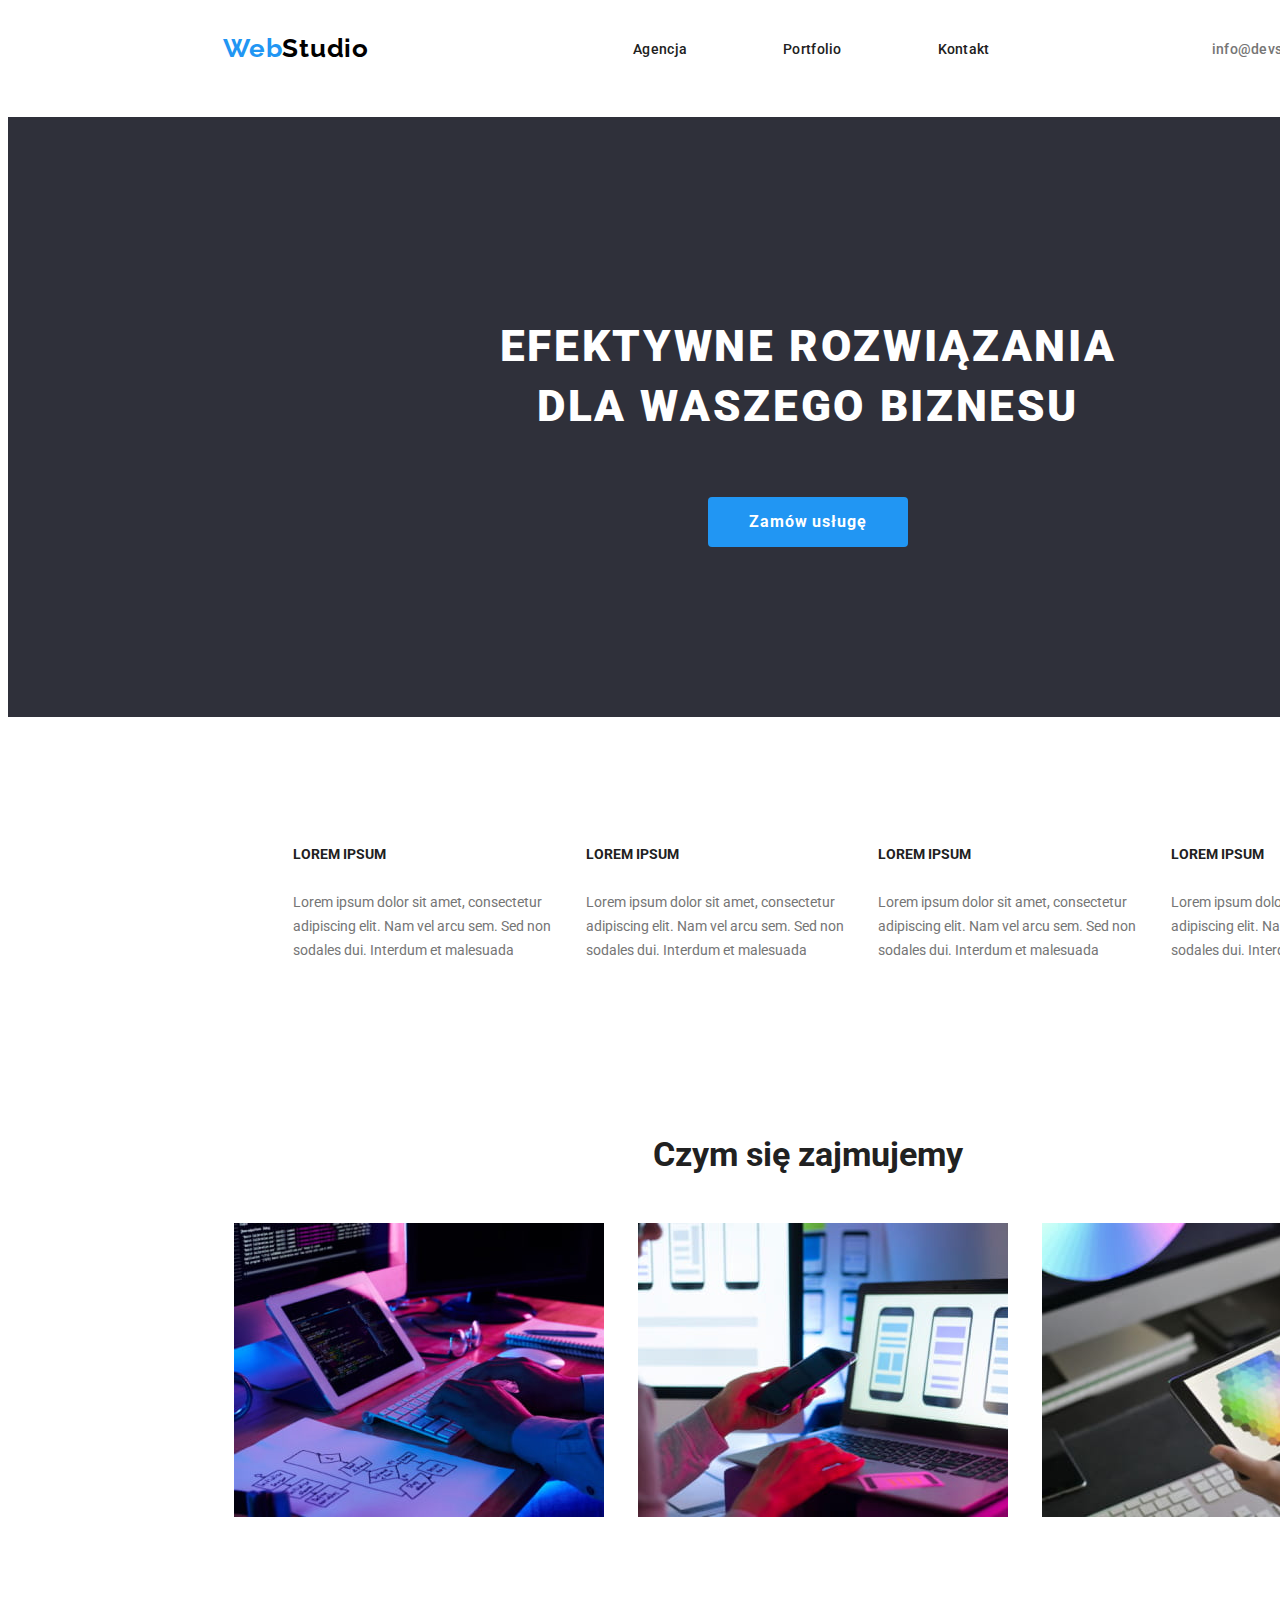
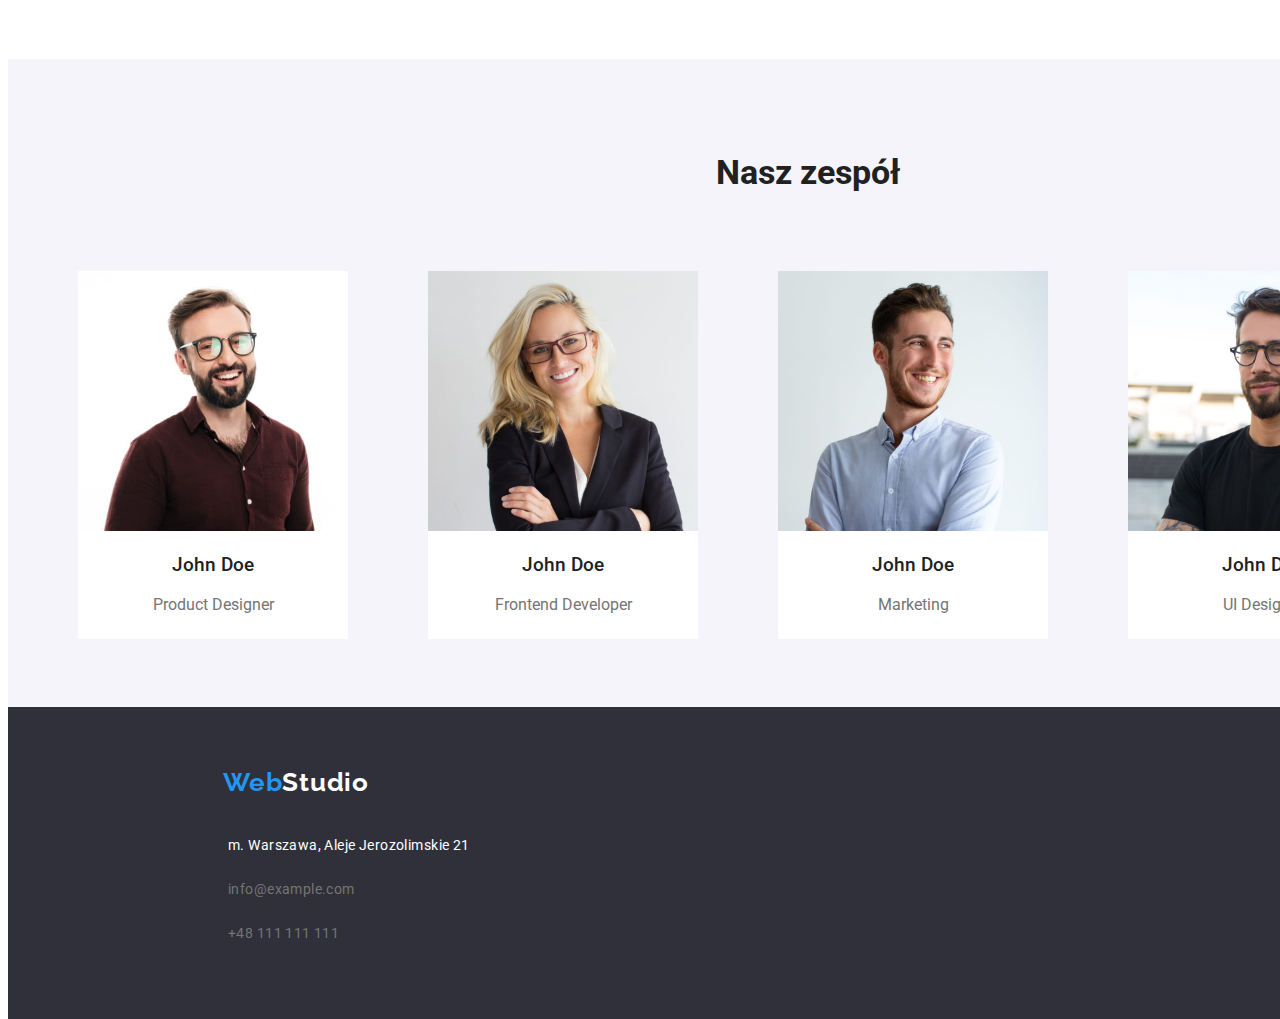
<file: index.html>
<!DOCTYPE html>
<html lang="en">
  <head>
    <meta charset="UTF-8" />
    <meta http-equiv="X-UA-Compatible" content="IE=edge" />
    <meta name="viewport" content="width=device-width, initial-scale=1.0" />
    <link rel="preconnect" href="https://fonts.googleapis.com" />
    <link rel="preconnect" href="https://fonts.gstatic.com" crossorigin />
    <link
      href="https://fonts.googleapis.com/css2?family=Raleway:wght@700&family=Roboto:ital,wght@0,400;0,500;0,900;1,700&display=swap"
      rel="stylesheet"
    />

    <link rel="stylesheet" href="./css/styles.css" />
    <title>WebStudio</title>
  </head>
  <body>
    <header class="top-navigation-bar">
      <a href="#" class="logo-header"><span>Web</span>Studio</a>
      <nav class="menu">
        <ul>
          <li><a href="./index.html">Agencja</a></li>
          <li><a href="./portfolio.html">Portfolio</a></li>
          <li>Kontakt</li>
        </ul>
      </nav>
      <ul class="contact-list-header">
        <li>
          <a href="#">info@devstudio.com</a>
        </li>
        <li>
          <a href="#">+48 111 111 111</a>
        </li>
      </ul>
    </header>
    <main>
      <section class="hero-baner">
        <h1>EFEKTYWNE ROZWIĄZANIA DLA WASZEGO BIZNESU</h1>
        <button type="button" class="baner-button">Zamów usługę</button>

      </section>
      <!-- <section class="service-description-list"> -->
        <ul class="service-description-list">
          <li class="description-module">
            <!--Pytanie: skoro mamy nie skakac wielkosciami naglowkow, tylko schodzic od najwiekszego do najmniejszego, to czy ponizej zamiast h4 dac <p> i go pogrubic w css czy jest jakis lepszy sposob?-->
            <h4 class="single-section-title">LOREM IPSUM</h4>
            <p class="section-description">
              Lorem ipsum dolor sit amet, consectetur adipiscing elit. Nam vel
              arcu sem. Sed non sodales dui. Interdum et malesuada
            </p>
          </li>
          <li class="description-module">
            <h4 class="single-section-title">LOREM IPSUM</h4>
            <p class="section-description">
              Lorem ipsum dolor sit amet, consectetur adipiscing elit. Nam vel
              arcu sem. Sed non sodales dui. Interdum et malesuada
            </p>
          </li>
          <li class="description-module">
            <h4 class="single-section-title">LOREM IPSUM</h4>
            <p class="section-description">
              Lorem ipsum dolor sit amet, consectetur adipiscing elit. Nam vel
              arcu sem. Sed non sodales dui. Interdum et malesuada
            </p>
          </li>
          <li class="description-module">
            <h4 class="single-section-title">LOREM IPSUM</h4>
            <p class="section-description">
              Lorem ipsum dolor sit amet, consectetur adipiscing elit. Nam vel
              arcu sem. Sed non sodales dui. Interdum et malesuada
            </p>
          </li>
        </ul>
      </section>

      <section class="our-service-section">
        <h2 class="main-section-title">Czym się zajmujemy</h2>
        <figure class="our-service-images">
          <!--Pytanie: 1.Czy prawidłowe jest wstawienie trzech obrazkow miedzy jeden tag <figure> jak mam obecnie, czy raczej kazdy obraz powinien byc zamkniety w oddzielnym <figure>? 2.Czy dla tych obrazow mozna nadac jedna klase dla <figure>, czy to juz bedzie potraktowane jako nadawanie globalnych styli?-->
          <img class="single-service-image"
            src="images/box_1.jpg"
            alt="random-photo1"
            width="370"
            height="294"
          />
          <img class="single-service-image"
            src="images/box_2.jpg"
            alt="random-photo2"
            width="370"
            height="294"
          />
          <img class="single-service-image"
            src="images/box_3.jpg"
            alt="random-photo3"
            width="370"
            height="294"
          />
        </figure>
      </section>

      <section class="our-team-section">
        <h2 class="main-section-title">Nasz zespół</h2>
        <ul class="team-members-list">
          <li>
            <figure class="team-memeber-business-card">
              <img
                src="images/product_designer.jpg"
                alt="John Dohn Product Designer"
                width="270"
                height="260"
              />
              <figcaption>
                <h3 class="team-member-name">John Doe</h3>
                <p class="job-title">Product Designer</p>
              </figcaption>
            </figure>
          </li>

          <li>
            <figure class="team-memeber-business-card">
              <img
                src="images/frontend_dev.jpg"
                alt="John Doe Frontend Developer"
                width="270"
                height="260"
              />
              <figcaption>
                <h3 class="team-member-name">John Doe</h3>
                <p class="job-title">Frontend Developer</p>
              </figcaption>
            </figure>
          </li>

          <li>
            <figure class="team-memeber-business-card">
              <img
                src="images/marketing.jpg"
                alt="John Doe Marketingr"
                width="270"
                height="260"
              />
              <figcaption>
                <h3 class="team-member-name">John Doe</h3>
                <p class="job-title">Marketing</p>
              </figcaption>
            </figure>
          </li>
          <li>
            <figure class="team-memeber-business-card">
              <img
                src="images/ui_designer.jpg"
                alt="John UI Designer"
                width="270"
                height="260"
              />
              <figcaption>
                <h3 class="team-member-name">John Doe</h3>
                <p class="job-title">UI Designer</p>
              </figcaption>
            </figure>
          </li>
        </ul>
      </section>
    </main>

    <footer class="footer-section">
      <a class="logo-footer" href="#"
        ><span class="colour-logo">Web</span>Studio</a
      >

      <address class="contact-list-footer">
        <ul>
          <li>m. Warszawa, Aleje Jerozolimskie 21</li>
          <li>
            <a href="#">info@example.com</a>
          </li>
          <li>
            <a href="#">+48 111 111 111</a>
          </li>
        </ul>
      </address>
    </footer>
  </body>
</html>
</file>
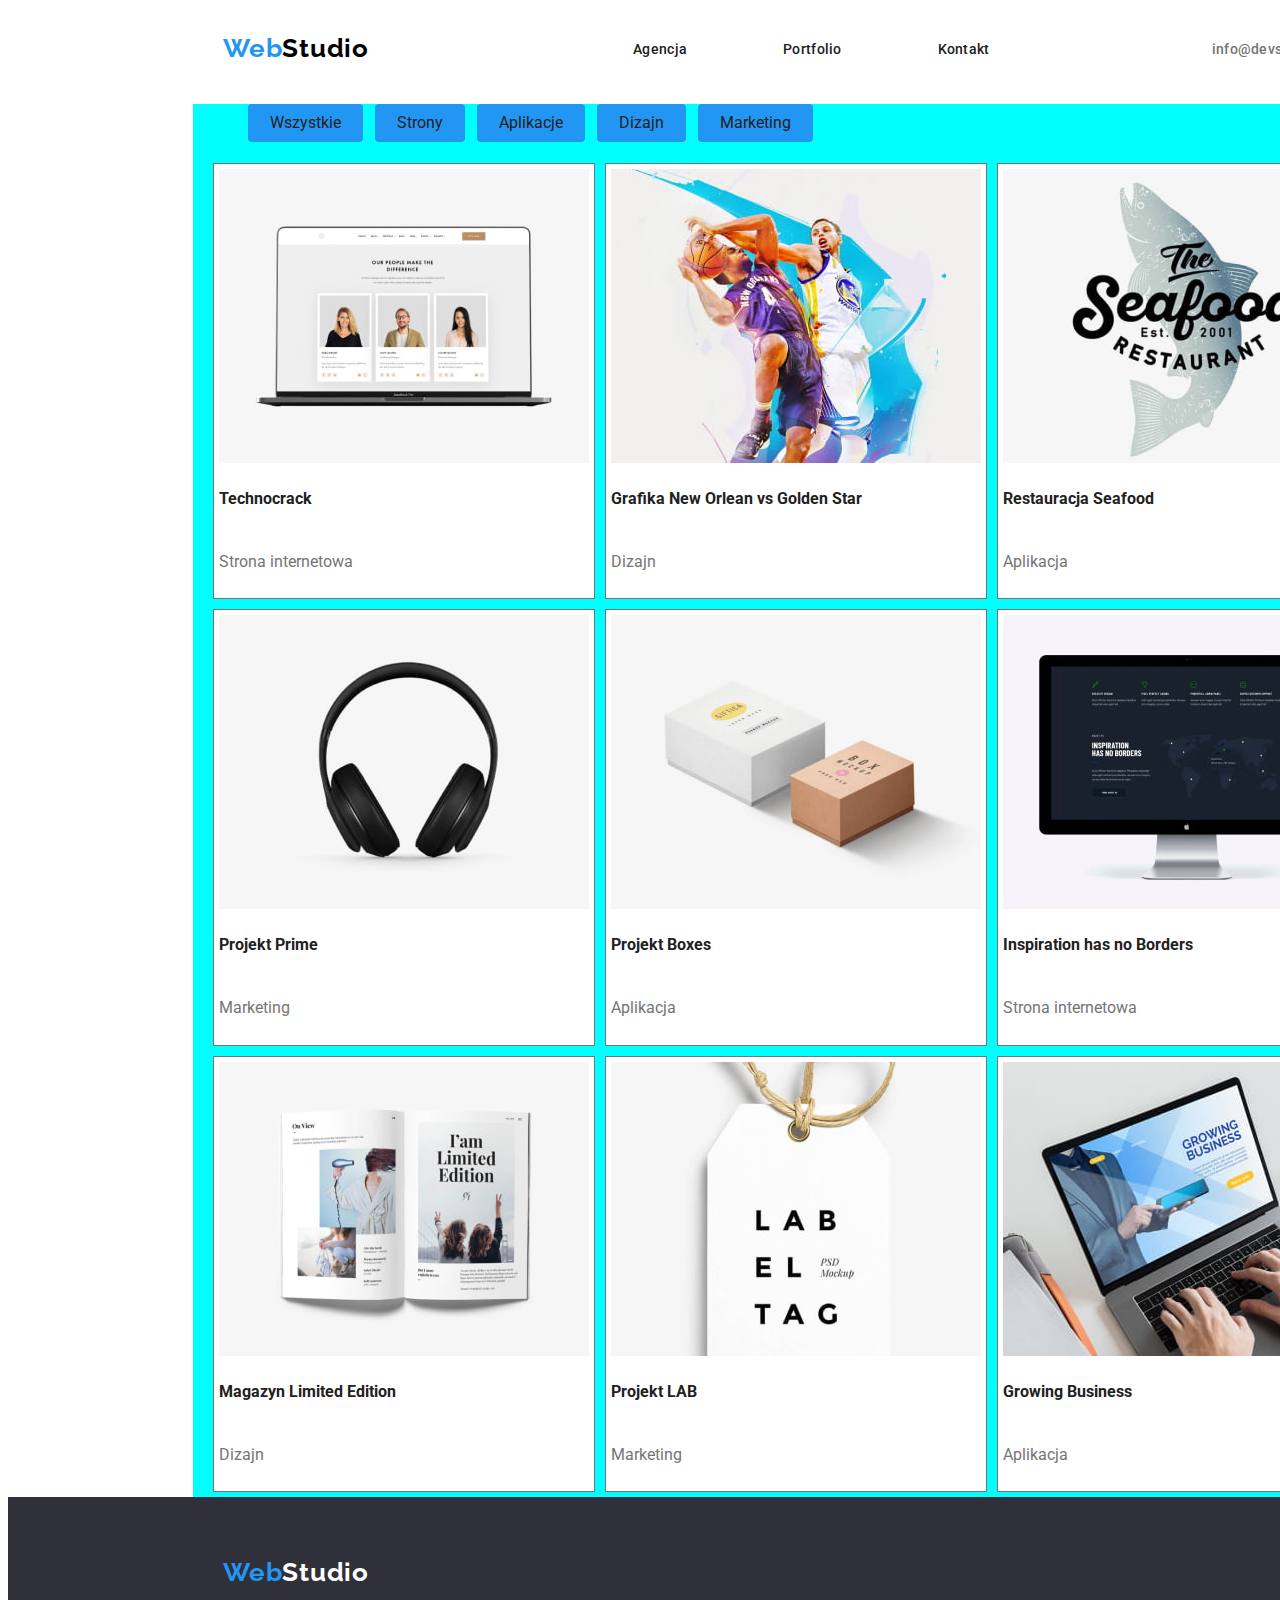
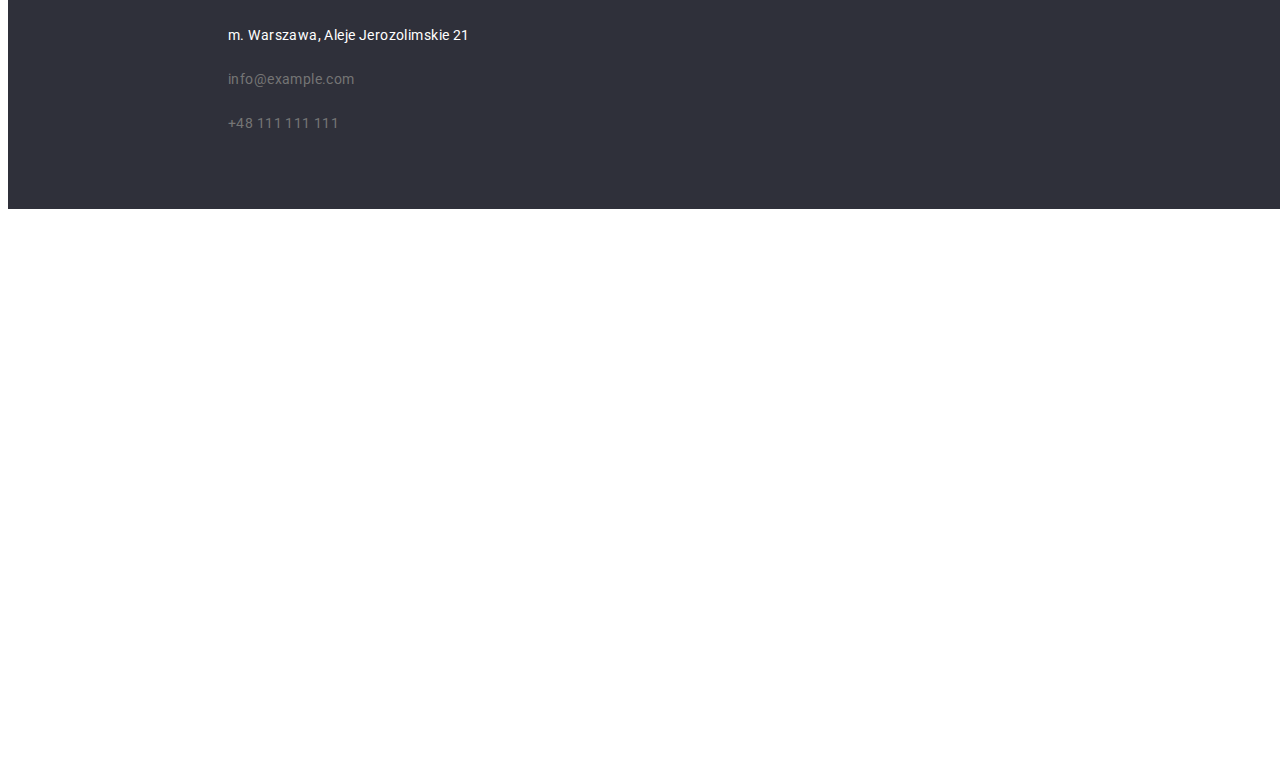
<file: portfolio.html>
<!DOCTYPE html>
<html lang="en">
  <head>
    <meta charset="UTF-8" />
    <meta http-equiv="X-UA-Compatible" content="IE=edge" />
    <meta name="viewport" content="width=device-width, initial-scale=1.0" />
    <link rel="preconnect" href="https://fonts.googleapis.com" />
    <link rel="preconnect" href="https://fonts.gstatic.com" crossorigin />
    <link
      href="https://fonts.googleapis.com/css2?family=Raleway:wght@700&family=Roboto:ital,wght@0,400;0,500;0,900;1,700&display=swap"
      rel="stylesheet"
    />
    <link rel="stylesheet" href="./css/styles.css" />
    <title>WebStudio</title>
  </head>
  <body>
    <header class="top-navigation-bar">
      <a class="logo-header" href="#"
        ><span class="colour-logo">Web</span>Studio</a
      >
      <nav class="menu">
        <ul>
          <li><a href="./index.html" >Agencja</a></li>
          <li><a href="./portfolio.html">Portfolio</a></li>
          <li>Kontakt</li>
        </ul>
      </nav>
      <ul class="contact-list-header">
        <!--Pytanie: 1.Dlaczego przy dodaniu klasy "contact-list-header" tylko przy samym <ul i wstawieniu w css przy tej klasie {"text-decoration: none}" nie zadziałało usuniecie podkreslenia dla wszystkich elemetow z listy? 2.Jak ewentualnie powinno byc to zapisane aby zadzialalo? ps. Dodalam poźniej klase dla kazdego elementu href i w css przypisalam "text-decoration: none" - wtedy podkreslenie znikło,ale pytanie czy mozna to zrobic inaczej?
        3. Czy jest jakaś róznica czy wstawiam klase w <a przed href czy po? np. klasy w stopce wprowadziłam zaraz po <a, a prz Agencji/Portfolio po href=".." ale efekt jest ten sam, tj. usuniecie podreslenia i zmiana koloru czcionki zadziala w css tak samo dla tych klas-->
        <li>
          <a href="#">info@devstudio.com</a>
        </li>
        <li>
          <a href="#">+48 111 111 111</a>
        </li>
      </ul>
    </header>

    <main> <div class="container"> 
      <nav>
        <!-- Przyciski filtrujące -->
        <ul class="portfolio-buttons">
          <li><button type="button" class="portfolio-button-all">Wszystkie</button></li>
          <li><button type="button" class="portfolio-button-websites">Strony</button></li>
          <li><button type="button" class="portfolio-button-app">Aplikacje</button></li>
          <li><button type="button" class="portfolio-button-marketing">Dizajn</button></li>
          <li><button type="button" class="portfolio-button-marketing">Marketing</button></li>
        </ul>
      </nav>

      <!--Galeria zdjęć projektów-->
      <section>
        <ul class="all-projects">
          <li>
            <figure class="single-project">
              <!-- Pytanie - dlaczego mamy podawac width i height w html, a nie w ccs np. poprzez nadanie tych samych wymiarow dla wszystkich obrazkow z danej grupy, ktore mialyby wspolną klasę?-->
              <img
                src="images/Technocrack-www.jpg"
                alt="Zdjęcie projektu strony internetowej"
                width="370"
                height="294"
              />
              <figcaption>
                <h3 class="portfolio-project-name">Technocrack</h3>
                <p class="portfolio-project-decription">Strona internetowa</p>
              </figcaption>
            </figure>
          </li>
          <li>
            <figure class="single-project">
              <img
                src="images/New-orlean-design.jpg"
                alt="Projekt grafiki New Orlean"
                width="370"
                height="294"
              />
              <!--1. Czy prawidłowe jest dodawanie klas tak jak ponizej,tj. pod kazdym obrazkiem? Czy mozna to jakoś inaczej ostylować/nadać klasy od razu dla wszystkich elementow w tej grupie? Chodzi o to aby wszystkie przedstawione projekty mialy te same grubosci i wielkosci czcionek w kazdej linii wizytowki danego projektu - jak to najlepiej osiagnac? 2. Czy nie powinnismy juz teraz przewidziec jakiejs klasy pod filtrowanie projektow ze wzgledu na ich rodzaj (tj. Strona internetowa/Aplikacja/Marketing itp)?-->
              <figcaption>
                <h3 class="portfolio-project-name">
                  Grafika New Orlean vs Golden Star
                </h3>
                <p class="portfolio-project-decription">Dizajn</p>
              </figcaption>
            </figure>
          </li>
          <li>
            <figure class="single-project">
              <img
                src="images/Seafood-app.jpg"
                alt="Projekt aplikacji restauracji Seafood"
                width="370"
                height="294"
              />
              <figcaption>
                <h3 class="portfolio-project-name">Restauracja Seafood</h3>
                <p class="portfolio-project-decription">Aplikacja</p>
              </figcaption>
            </figure>
          </li>
          <li>
            <figure class="single-project">
              <img
                src="images/Project-prime-marketing.jpg"
                alt="Zdjęcie słuchawek"
                width="370"
                height="294"
              />
              <figcaption>
                <h3 class="portfolio-project-name">Projekt Prime</h3>
                <p class="portfolio-project-decription">Marketing</p>
              </figcaption>
            </figure>
          </li>

          <li>
            <figure class="single-project">
              <img
                src="images/Project-Boxes-app.jpg"
                alt="Zdjęcie pudełek"
                width="370"
                height="294"
              />
              <figcaption>
                <h3 class="portfolio-project-name">Projekt Boxes</h3>
                <p class="portfolio-project-decription">Aplikacja</p>
              </figcaption>
            </figure>
          </li>
          <li>
            <figure class="single-project">
              <img
                src="images/Inspiration-www.jpg"
                alt="Strona internetowa Inspiration has no Borders wyświetlona na monitorze"
                width="370"
                height="294"
              />
              <figcaption>
                <h3 class="portfolio-project-name">
                  Inspiration has no Borders
                </h3>
                <p class="portfolio-project-decription">Strona internetowa</p>
              </figcaption>
            </figure>
          </li>
          <li>
            <figure class="single-project">
              <img
                src="images/Magazine-design.jpg"
                alt="Otwarty katalog edycji limitowanej"
                width="370"
                height="294"
              />
              <figcaption>
                <h3 class="portfolio-project-name">Magazyn Limited Edition</h3>
                <p class="portfolio-project-decription">Dizajn</p>
              </figcaption>
            </figure>
          </li>
          <li>
            <figure class="single-project">
              <img
                src="images/Project-lab-marketing.jpg"
                alt="Papierowa etykieta"
                width="370"
                height="294"
              />
              <figcaption>
                <h3 class="portfolio-project-name">Projekt LAB</h3>
                <p class="portfolio-project-decription">Marketing</p>
              </figcaption>
            </figure>
          </li>
          <li>
            <figure class="single-project">
              <img
                src="images/Growing-business-app.jpg"
                alt="Laptop z otwartą stroną internetową"
                width="370"
                height="294"
              />
              <figcaption>
                <h3 class="portfolio-project-name">Growing Business</h3>
                <p class="portfolio-project-decription">Aplikacja</p>
              </figcaption>
            </figure>
          </li>
        </ul>
      </section>
    </div>
    </main>
    <footer class="footer-section">
      <a class="logo-footer" href="#"
        ><span class="colour-logo">Web</span>Studio</a
      >
      <address class="contact-list-footer">
    
        <ul>
          <li>m. Warszawa, Aleje Jerozolimskie 21</li>
          <li>
            <a class="contact-link" href="#">info@example.com</a>
          </li>
          <li>
            <a class="contact-link" href="#">+48 111 111 111</a>
          </li>
        </ul>
      </address>
    </footer>
  </body>
</html>
</file>
<file: css/styles.css>
body {
  font-family: Roboto;
  color: var(--text-color);
  width: 1600px;
  height: 2349px;
}

:root {
  --brand-color: #2196f3;
  --title-color: #212121;
  --text-color: #757575;
  --main-background: #ffffff;
  --secondary-background: #f5f4fa;
  --baner-background-color: #2f303a;
}

/* .header-wrapper {
} */
.top-navigation-bar {
  display: flex;
  align-items: center;
  justify-content: space-between;
  width: 1600px;
  height: 80px;
  /* Dlaczego podanie wysokosci 80px dla całej sekcji header nie zmiejsza nagłowka? */
}
.logo-header {
  font-family: Raleway;
  font-size: 26px;
  line-height: 1.19;
  font-weight: 700;
  letter-spacing: 0.03em;
  text-decoration: none;
  color: black;
  width: 145px;
  margin-left: 215px;
  padding-right: 93px;
}
/* Układ mi sie troche posypał. Mam kłopot z marginesami/paddingami. Wstawienie marginesow 215px (jak w Figma) przy logo odsuwa je chyba dalej niz na projekcie?  */

span {
  color: var(--brand-color);
}

.menu li {
  display: inline;
  color: var(--title-color);
  font-weight: 500;
  font-size: 14px;
  line-height: 1.17;
  letter-spacing: 0.02em;
  text-decoration: none;
  padding: 46px;
  /* list-style: none; */
}
ul {
  list-style: none;
}
/* Pytanie - dlaczego przy zapisie .menu ul{list style: none} lub .menu {list-style: none} nie usuwa kropek z klasy .menu? Ostatecznie wstawiłam dla wszystkich list ul{list-style:none} ale chyba nie tak powinno być? */

.menu a {
  color: var(--title-color);
  text-decoration: none;
}
.menu a:hover {
  color: #2196f3;
  /* Pytanie: Dlaczego hover nie zmienia koloru jesli zamiast oznaczenia #2196f3 wstawi się --brand-color zdefiniowany w :root? */
}

.contact-list-header {
  display: flex;
}
.contact-list-header a {
  text-decoration: none;
  color: var(--text-color);
  font-size: 14px;
  font-weight: 500;
  line-height: 1.17;
  letter-spacing: 0.02em;
  padding-inline: 50px;
}
.contact-list-header a:hover {
  color: #2196f3;
}

.hero-baner {
  width: 1600px;
  height: 600px;
  background-color: var(--baner-background-color);
}

h1 {
  color: var(--main-background);
  width: 696px;
  height: 120px;
  margin-left: 452px;
  font-size: 44px;
  font-weight: 900;
  line-height: 1.36;
  text-align: center;
  letter-spacing: 0.06em;
  padding-top: 200px;
  padding-bottom: 30px;

}

.baner-button {
  background-color: var(--brand-color);
  color: #ffffff;
  border-color: #2196f3;
  width: 200px;
  height: 50px;
  font-family: Roboto;
  font-size: 16px;
  font-weight: 700;
  line-height: 1.9;
  letter-spacing: 00.06em;
  border-radius: 4px;
  margin-left: 700px;
  margin-bottom: 200px;
  cursor: pointer;
}

.service-description-list {
  width: 1170px;
  height: 101;
  display: inline-flex;
  padding-top: 94px;
  margin-left: 215px;
}

.single-section-title {
  color: var(--title-color);
  font-weight: 700;
  font-size: 14px;
  line-height: 1.17;
  padding-bottom: 10px;
}
.section-description {
  font-size: 14px;
  line-height: 1.7;
  letter-spacing: 3%;
}

.description-module {
  width: 270px;
  height: 75px;
  padding-left: 30px;
}

.our-service-section {
  /* margin-left: 215px; */
  margin: 0px, 215px, 0px, 215px;
  padding-top: 94px;
  padding-bottom: 94px;
  text-align: center;
}

.main-section-title {
  color: var(--title-color);
  font-weight: 700;
  font-size: 34px;
  line-height: 1.17;
  /* text-align: center; */

  /* Pytanie: Przy wstawieniu dla tej klasy width 1170px (jak w ukladzie), ostatnie zdjecie przeskakuje pod spod (do kolejnego wiersza). Jak ułozyc obrazki w jednym rzedzie aby byly zachowane marginesy z ukladu? */
}

.single-service-image {
  padding-left: 30px;
  padding-top: 20px;
}

.our-team-section {
  background-color: var(--secondary-background);
  width: 1600px;
  height: 648px;
}

.main-section-title {
  text-align: center;
  padding-top: 94px;
}

.team-members-list {
  width: 1170px;
  height: 368px;
  display: flex;
  align-items: center;
  padding-left: 30px;
  padding-top: 50px;
  padding-bottom: 94px;
  /* Pytanie: 1. margin-left: 215px; - mam problem z marginesami. Przy wprowadzeniu marginesu jak w figmie, reszta contencu ucieka poza body. Jak sobie z tym poradzic? 2. Dlaczego przy wprowadzeniu padding bottom 94px jest mniejszy odstep niz przy paddingu-top 50px dla calej sekcji team-members-list?*/
}

.team-memeber-business-card {
  background-color: var(--main-background);
  width: 270px;
  height: 368px;
  text-align: center;
  font-size: 16px;
  line-height: 1.19;
  letter-spacing: 3%;
}

.team-member-name {
  color: var(--title-color);
  /* font-size: 16px; */
  font-weight: 500;
  /* line-height: 1.19;
  letter-spacing: 3%; */
}

/* .job-title {
  font-size: 16px;
  line-height: 1.19;
  letter-spacing: 3%;
} */
/* Pytanie: Czy warto rozbijac nazwisko i stanowisko na odrebne klasy (jak zakomentowane powyzej), czy lepiej ostylowac czcionki w ogolnej wizytowce "team-member-business-card?*/

.footer-section {
  background-color: var(--baner-background-color);
  width: 1600px;
  height: 252px;
  padding-top: 60px;
}
.logo-footer {
  font-family: Raleway;
  font-size: 26px;
  font-weight: 700;
  line-height: 1.19;
  text-decoration: none;
  letter-spacing: 0.03em;
  color: #ffffff;
  width: 145px;
  margin-left: 215px;
}
/* Pytania: 1. Dlaczego w stylizacji logo w tym miejscu po wstawieniu bialego koloru zdefiniowanego w :root, element Studio pozostaje niebieski, a po najechaniu myszką zmienia się na czerwony? ps. Ostatecznie musiałam wstawić kolor bialy z oznaczeniem #fffff */

.contact-list-footer a {
  text-decoration: none;
  color: var(--text-color);
  font-size: 14px;
  line-height: 1.71;
  letter-spacing: 0.03em;
  font-style: normal;
}

.contact-list-footer a:hover {
  color: var(--brand-color);
}
.contact-list-footer li {
  font-style: normal;
  color: var(--main-background);
  font-size: 14px;
  line-height: 1.71;
  letter-spacing: 00.03em;
  padding-top: 20px;
  /* padding-bottom: 9px; */
  margin-left: 180px;
}

.container {
  max-width: 1200px;
  width: 100%;
  margin: 0 auto;
  padding: 0 15px;
  background-color: aqua;
}
/* Dot. zadania 3 niektore wytyczne nie są jasne. Co do szerokosci kontenera zalozylam, ze kontener ma on miec 1200px i zawierac w sobie przyciski filtrowania, a nie naglowek - w figmie calosc ukladu z naglowkiem ma szer 1600px, a nie 1200.. Chyba ze dochodza jeszcze jakies dodatkowe marginesy figmy. Jesli tak jest, to jakie wymiery brac pod uwage w figmie?*/

.portfolio-buttons li {
  width: 572px;
  height: 74px;
  padding-right: 8px;
  display: inline;
  align-items: center;
  margin-top: 94px;
  /* PYTANIE. Męczę się z ustawieniem przyciskow (buttony filtrujace) posrodku strony - jak to zrobic? Ustawiajac marginesy jak w ukladzie w figmie rozwala ustawienie przyciskow na dwa rzędy. */
}

button {
  color: #212121;
  background-color: var(--brand-color);
  border: var(--brand-color);
  border-radius: 4px;
  height: 38px;
  padding-top: 6px;
  padding-bottom: 6px;
  padding-left: 22px;
  padding-right: 22px;
  font-family: Roboto;
  font-weight: 500px;
  font-size: 16px;
  line-height: 1.62;
  letter-spacing: 3%;
  cursor: pointer;
}

button:hover {
  color: var(--main-background);
}

.all-projects {
  display: flex;
  flex-wrap: wrap;
  margin: 0px;
  padding: 0;
  max-width: 100%;
}
.single-project {
  width: auto;
  border: 1px solid;
  background-color: var(--main-background);
  margin: 5px;
  padding: 5px;
}

.portfolio-project-name {
  font-family: Roboto;
  font-weight: 700px;
  font-size: 16px;
  line-height: 2;
  color: var(--title-color);
}
.portfolio-project-decription {
  color: var(--text-color);
  font-family: Roboto;
  font-size: 16px;
  line-height: 1.9;
}

.portfolio-project-decription {
  display: inline-flex;
}

/* Uklad mi sie posypal jak ustawialam jak na figmie - jakie sa wymiary calej strony, ktora mamy projektowac?  */
</file>
